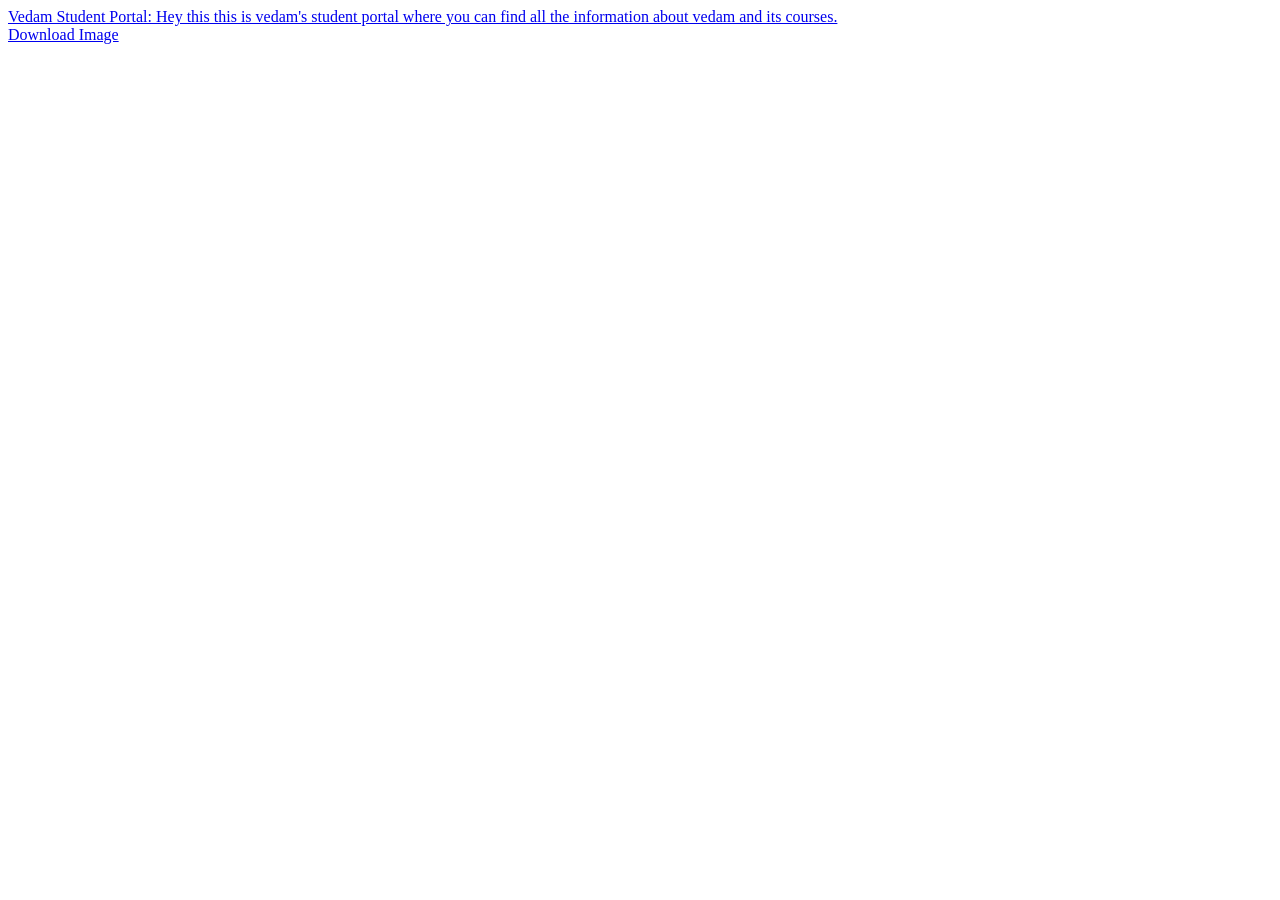
<file: index.html>
<!--Class 3 of the Web Dev-->

<!--! +tab -->
<! DOCTYPE html>
 <html lang="en">

 <head>
     <!--extra info-->
     <meta charset="UTF-8">
  <meta name="viewport" content="width=device-width, initial-scale=1.0">
  <title>I am a Title Of Akshay</title>   <!--title displays on the top of the webpage 
                                                           basically website name-->

 </head>

<body>
     <!--content-->
     <!--target (to open the link)-->
     <a 
     href="https://student.vedam.org"
     target="_blank"
       >Vedam Student Portal: Hey this this is vedam's student portal where you can find all the information about vedam and its courses.
     <!--Self = same page & Blank = new page-->
     <br>
     </a>
    
     <!--download-->
    
     <a 
     href="./download.jpeg"
     download
         >Download Image<!-- This will download the image when clicked -->
     </a>
    
</body>
</file>
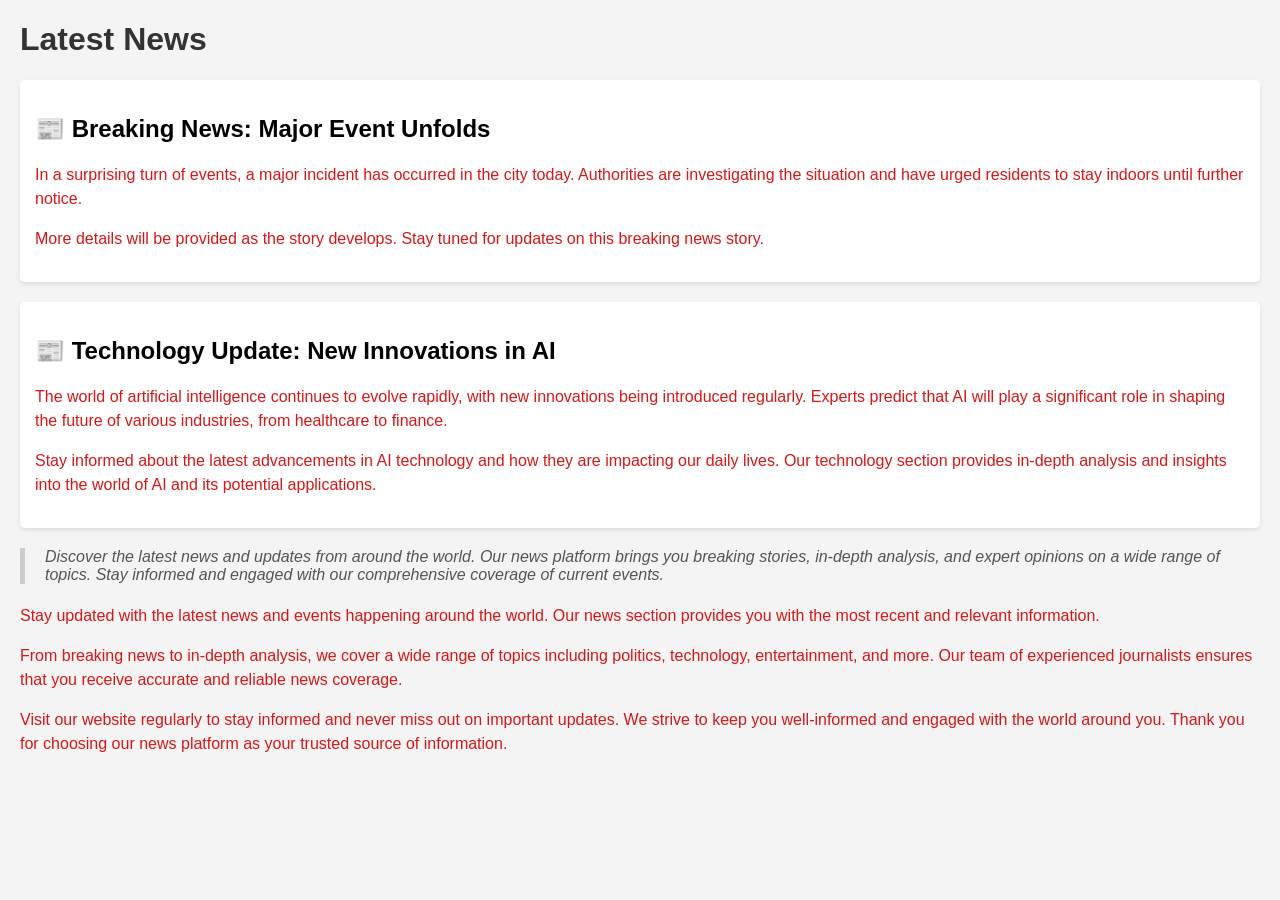
<file: class_11.html>
<!DOCTYPE html>
<html lang="en">
<head>
    <meta charset="UTF-8">
    <meta name="viewport" content="width=device-width, initial-scale=1.0">
    <title>Latest News</title>
</head>
<style>
    h2::before {
        content: "📰 ";
    }

    p{
        font-size: 16px;
        line-height: 1.5;
        color: #d71717;
    }
    body {
        font-family: Arial, sans-serif;
        margin: 20px;
        background-color: #f4f4f4;
    }
    h1 {
        color: #333;
    }
    article.new {
        background-color: #fff;
        padding: 15px;
        margin-bottom: 20px;
        border-radius: 5px;
        box-shadow: 0 2px 4px rgba(0, 0, 0, 0.1);
    }
    blockquote {
        font-style: italic;
        color: #555;
        margin: 20px 0;
        padding-left: 20px;
        border-left: 5px solid #ccc;
    }
</style>
<body>
    <h1>Latest News</h1>
    <article class="new">
        <h2>Breaking News: Major Event Unfolds</h2>
        <p>In a surprising turn of events, a major incident has occurred in the city today. Authorities are investigating the situation and have urged residents to stay indoors until further notice.</p>
        <p>More details will be provided as the story develops. Stay tuned for updates on this breaking news story.</p>
    </article>
    <article class="new">
        <h2>Technology Update: New Innovations in AI</h2>
        <p>The world of artificial intelligence continues to evolve rapidly, with new innovations being introduced regularly. Experts predict that AI will play a significant role in shaping the future of various industries, from healthcare to finance.</p>
        <p>Stay informed about the latest advancements in AI technology and how they are impacting our daily lives. Our technology section provides in-depth analysis and insights into the world of AI and its potential applications.</p>
    </article>
    <blockquote>
        Discover the latest news and updates from around the world. Our news platform brings you breaking stories, in-depth analysis, and expert opinions on a wide range of topics. Stay informed and engaged with our comprehensive coverage of current events.
    </blockquote>
    <p>Stay updated with the latest news and events happening around the world. Our news section provides you with the most recent and relevant information.</p>
    <p>From breaking news to in-depth analysis, we cover a wide range of topics including politics, technology, entertainment, and more. Our team of experienced journalists ensures that you receive accurate and reliable news coverage.</p>
    <p>Visit our website regularly to stay informed and never miss out on important updates. We strive to keep you well-informed and engaged with the world around you. Thank you for choosing our news platform as your trusted source of information.</p>
</body>
</html>
</file>
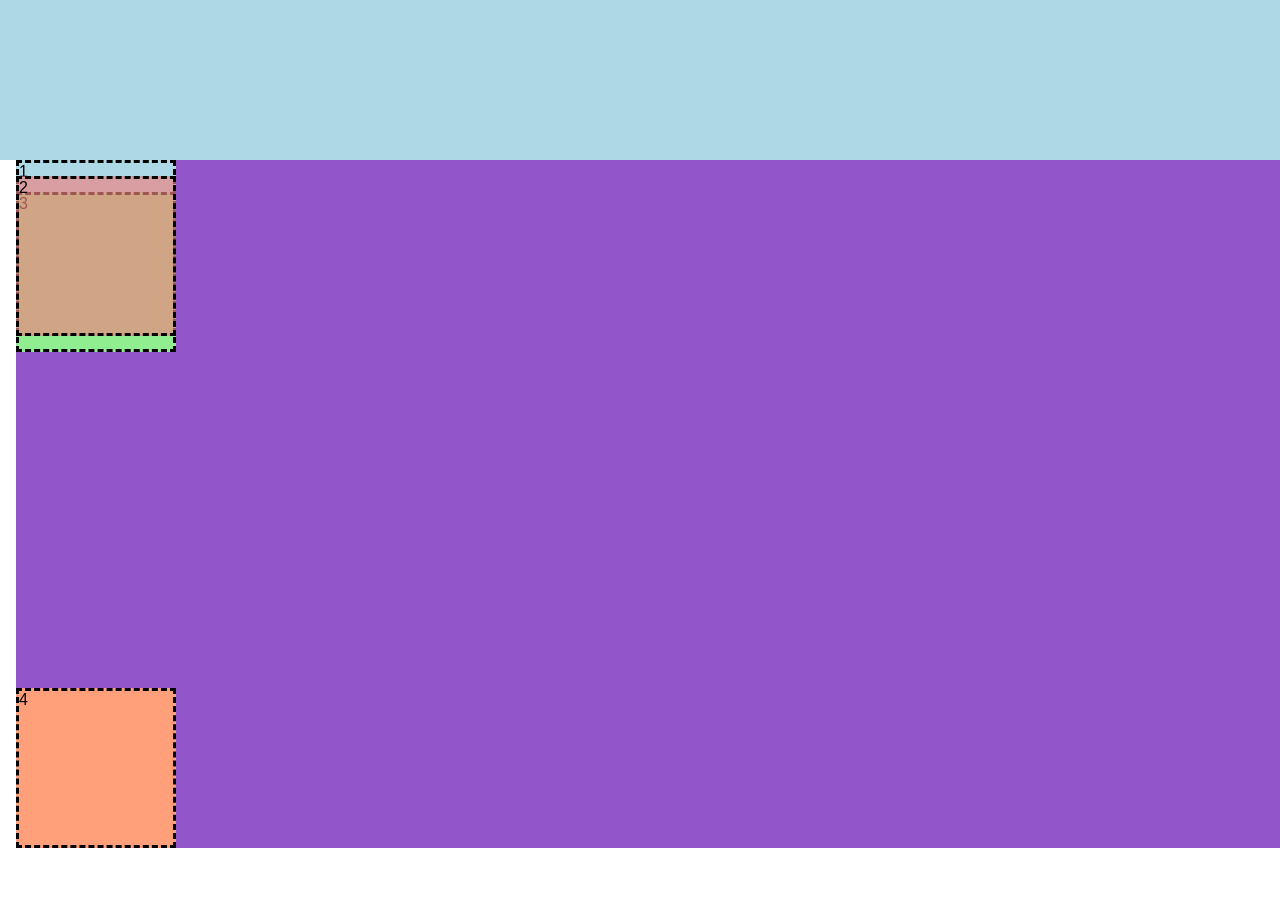
<file: class_13.html>
<!DOCTYPE html>
<html lang="en">
<head>
    <meta charset="UTF-8">
    <meta http-equiv="X-UA-Compatible" content="IE=edge">
    <meta name="viewport" content="width=device-width, initial-scale=1.0">
    <title>Stacking Context</title>
    <style>
        * {
            box-sizing: border-box;
            margin: 0;
            padding: 0;
            font-family: sans-serif;
        }
        .parent {
            margin-left: 1rem;
            background-color: rgb(146, 85, 202);
        }
        .box {
            width: 10rem;
            height: 10rem;
            margin-bottom: 1rem;
            border: dashed;
        }
        /* template starts from here  */
        /*  */
        .box-3 {
            background-color: lightgreen;
            position: relative;
            top: -20rem;
        }
        .box-2 {
            background-color: rgba(240, 128, 128, 0.664);
            position: relative;
            top: -10rem;
            z-index: 2;
        }
        .box-1 {
            background-color: lightblue;
        }
        .box-4 {
            background-color: lightsalmon;
        }
        .new-box {
            height: 10rem;
            background-color: lightblue;
        }
    </style>
</head>
<body>
    <div class="new-box"></div>
    <div class="parent">
        <div class="box box-1">1</div>
        <div class="box box-2">2</div>
        <div class="box box-3">3</div>
        <div class="box box-4">4</div>
    </div>
</body>
</html>
</file>
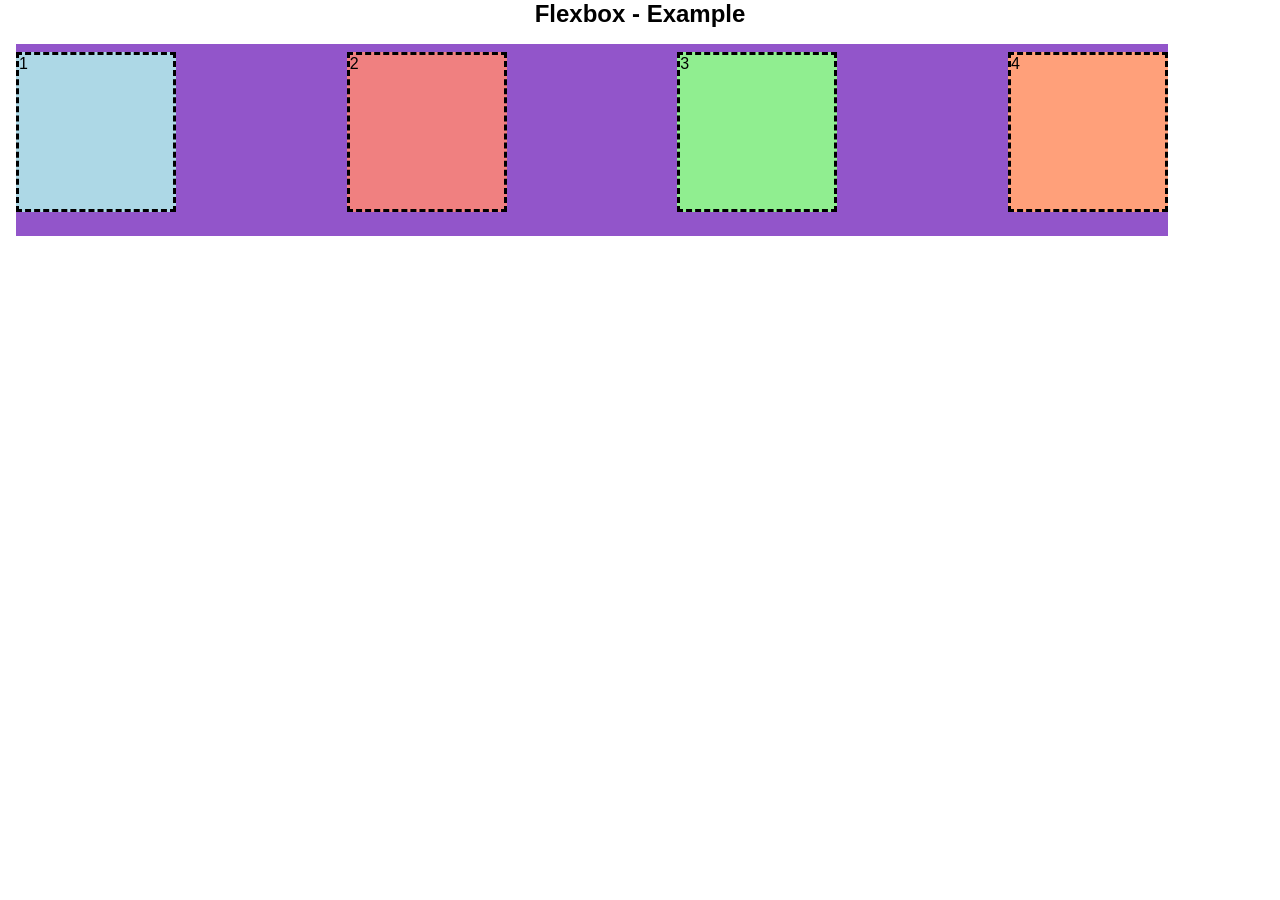
<file: class_14.html>
<!DOCTYPE html>
<html lang="en">

<head>
    <meta charset="UTF-8">
    <meta http-equiv="X-UA-Compatible" content="IE=edge">
    <meta name="viewport" content="width=device-width, initial-scale=1.0">
    <title>Sticky</title>
    <style>
        * {
            box-sizing: border-box;
            margin: 0;
            padding: 0;
            font-family: sans-serif;
        }

        h2 {
            margin-bottom: 1rem;
            ;
            text-align: center;
        }

        .parent {
            margin-left: 1rem;
            background-color: rgb(146, 85, 202);
            width: 90vw;
            display: flex;
            height: 12rem;
            justify-content: space-between ;
            align-items: center;
            

        }
        .box {
            width: 10rem;
            height: 10rem;
            margin-bottom: 1rem;
            border: dashed;
        }

        .box-1 {
            background-color: lightblue;
        }

        .box-2 {
            background-color: rgb(240, 128, 128);
        }

        .box-3 {
            background-color: lightgreen;
        }

        .box-4 {
            background-color: lightsalmon;
        }
    </style>
</head>

<body>
    <h2>Flexbox - Example</h2>

    <div class="parent">
        <div class="box box-1">1</div>
        <div class="box box-2">2</div>
        <div class="box box-3">3</div>
        <div class="box box-4">4</div>
    </div>
</body>

</html>
</file>
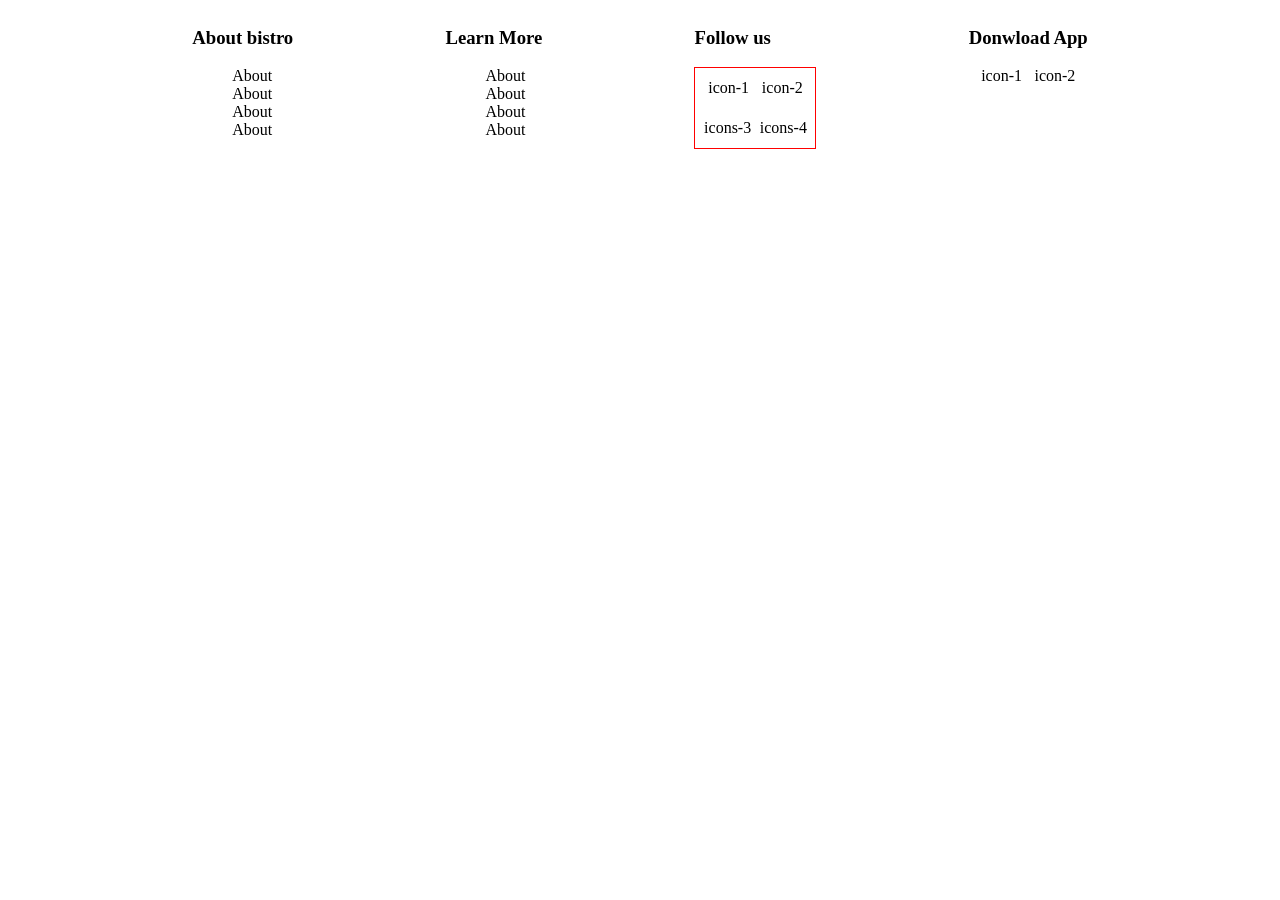
<file: class_14_footer.html>
<!DOCTYPE html>
<html lang="en">

<head>
    <meta charset="UTF-8">
    <meta name="viewport" content="width=device-width, initial-scale=1.0">
    <title>Document</title>
</head>

<body>
    <style>
        footer {
            margin-left: 2rem;
            margin-right: 2rem;
            display: flex;
            justify-content: space-evenly;
        }

        ul {
            list-style: none;
        }

        .image-parent {
            display: flex;
            justify-content: space-evenly;
        }
        .icon-parent{
            display: flex;
            border:1px solid red; 
            width:120px;
            /* /mutliple lines of laignment */
            flex-wrap:wrap;
            height: 5rem;
            justify-content: space-evenly;
            align-items: center;
        
        }
    </style>
    <footer>

        <div class="about">
            <h3>About bistro</h3>
            <ul>
                <li>About</li>
                <li>About</li>
                <li>About</li>
                <li>About</li>
            </ul>
        </div>
        <div class="learn-more">
            <h3>Learn More</h3>
            <ul>
                <li>About</li>
                <li>About</li>
                <li>About</li>
                <li>About</li>
            </ul>
        </div>
        <div class="follow-us">
            <h3>Follow us</h3>
            <div class="icon-parent">
<div class="icon">icon-1</div>
<div class="icon">icon-2</div>
<div class="icon">icons-3</div>
<div class="icon">icons-4</div>
            </div>
            
        </div>
        <div class="download">
            <h3>Donwload App</h3>
            <div class="image-parent">
                <div class="image">icon-1</div>
                <div class="image">icon-2</div>
            </div>


        </div>
    </footer>
</body>

</html>
</file>
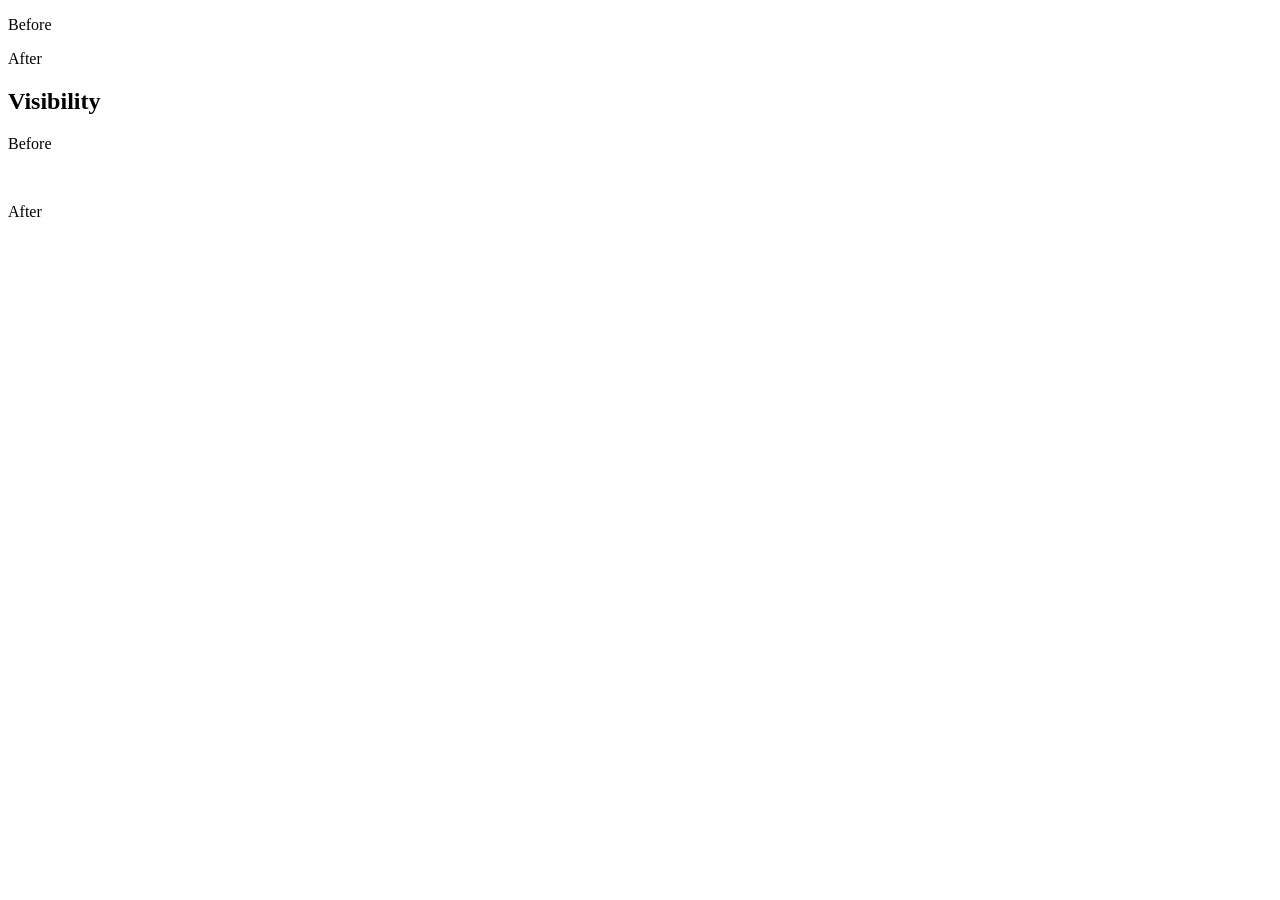
<file: class_15.html>
<!DOCTYPE html>
<html lang="en">
<head>
    <meta charset="UTF-8">
    <meta name="viewport" content="width=device-width, initial-scale=1.0">
    <title>Document</title>
</head>
<body>
    <!--
    display 
    block
    inline
    inline-block
    flex
    none
    -->
    
    <style>

.display-none{
    display: none;
}
.visibility-none{
    visibility: hidden;
}
    </style>
<p>Before</p>
<p class="display-none">I am hidden with display: none</p>
<p>After</p>

<h2>Visibility </h2>
<p>Before</p>
<p class="visibility-none">I am hidden with visibility: hidden</p>
<p>After </p>
</body>
</html>
</file>
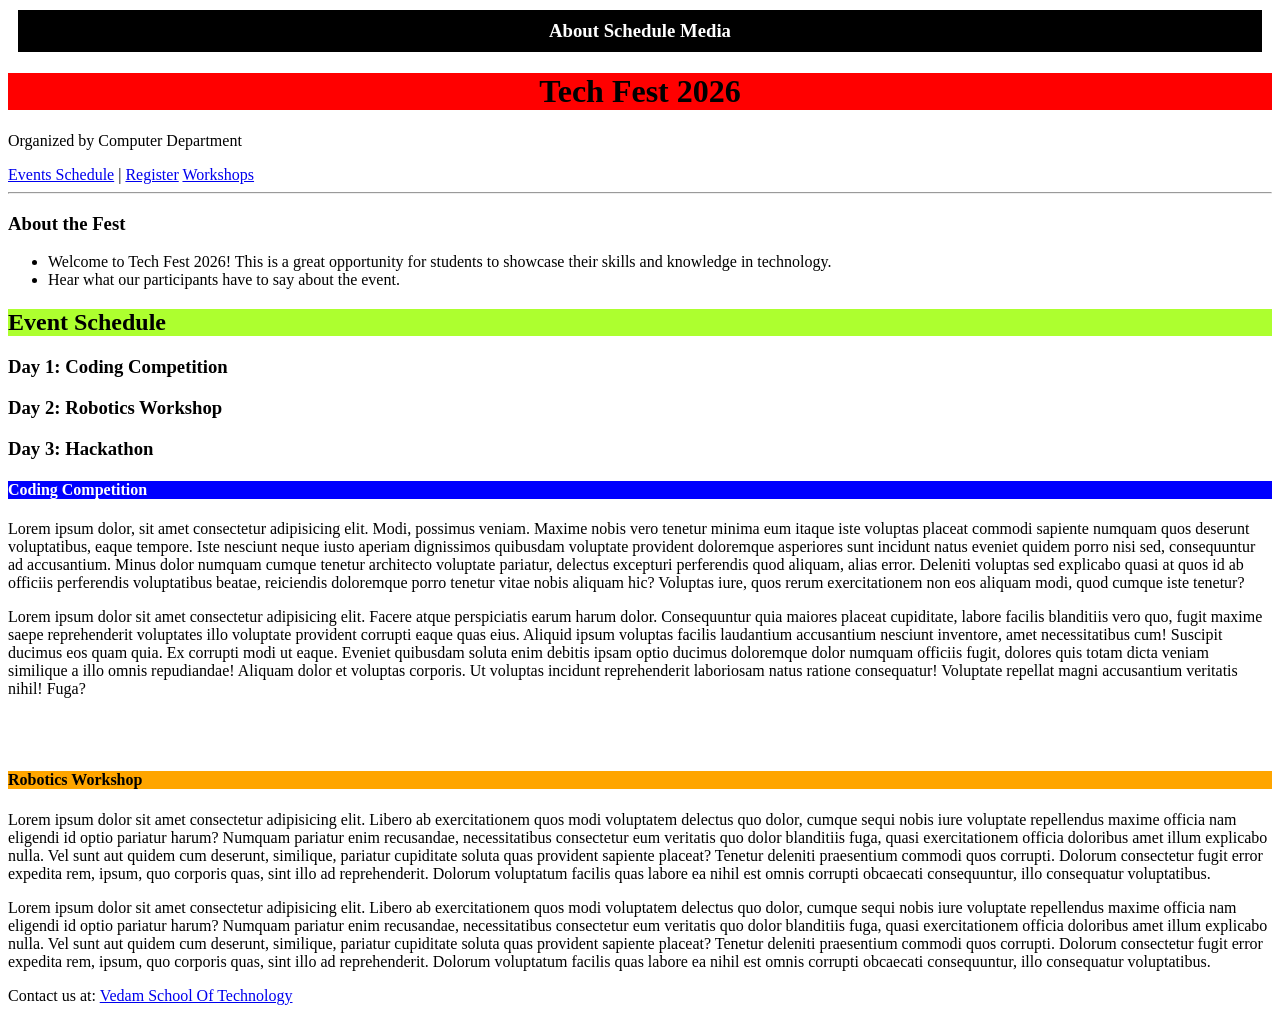
<file: class_5.html>
<!DOCTYPE html>
<html lang="en">
<head>
    <style>
        
        html {
            scroll-behavior: smooth;
        }
        #event-schedule {
            background-color: greenyellow;
            
        }
        .bg-green {
            background-color: green;
        }
        #coding-competition {
            background-color: blue;
            color: white;
        }
        #robotics-workshop {
            background-color: orange;
        }
        
        #tech-fest {
            background-color: red;
            text-align: center;
        }
    
       #about-schedule-media {
            background-color: black;
            color: white;
            padding: 10px;
            margin: 10px;
            text-align: center;
        }

    </style>
    
    <meta charset="UTF-8">
    <meta name="viewport" content="width=device-width, initial-scale=1.0">
    <title>College Event Page</title>
</head>

<body>

   <div>
        <h3 id="about-schedule-media">
            <span>About</span>
            <span>Schedule</span>
            <span>Media</span>
        </h3>
   
    <header>
        <h1 id="tech-fest">Tech Fest 2026</h1>
        <p>Organized by Computer Department</p>
        
        <!-- Navigation bar in one horizontal row -->
        <nav> 
            <a href="#event-schedule">Events Schedule</a> | 
            <a href="#coding-competition">Register</a>
            <a href="#robotics-workshop">Workshops</a>
        </nav>
    </header>

    <hr>

    <main>
        <section>
            <h3>About the Fest</h3>
           <ul>
            <li>Welcome to Tech Fest 2026! This is a great opportunity for students to showcase their skills and knowledge in technology.</li>
            <li>Hear what our participants have to say about the event.</li>
           </ul>

            <h2 id="event-schedule">Event Schedule</h2>
             
            <h3>Day 1: Coding Competition</h3>

            <h3>Day 2: Robotics Workshop</h3>
            
            <h3>Day 3: Hackathon</h3>

            <h4 id="coding-competition" class="bg-green">Coding Competition</h4>
            <p>Lorem ipsum dolor, sit amet consectetur adipisicing elit. Modi, possimus veniam. Maxime nobis vero tenetur minima eum itaque iste voluptas placeat commodi sapiente numquam quos deserunt voluptatibus, eaque tempore. Iste nesciunt neque iusto aperiam dignissimos quibusdam voluptate provident doloremque asperiores sunt incidunt natus eveniet quidem porro nisi sed, consequuntur ad accusantium. Minus dolor numquam cumque tenetur architecto voluptate pariatur, delectus excepturi perferendis quod aliquam, alias error. Deleniti voluptas sed explicabo quasi at quos id ab officiis perferendis voluptatibus beatae, reiciendis doloremque porro tenetur vitae nobis aliquam hic? Voluptas iure, quos rerum exercitationem non eos aliquam modi, quod cumque iste tenetur?</p>
            <p>Lorem ipsum dolor sit amet consectetur adipisicing elit. Facere atque perspiciatis earum harum dolor. Consequuntur quia maiores placeat cupiditate, labore facilis blanditiis vero quo, fugit maxime saepe reprehenderit voluptates illo voluptate provident corrupti eaque quas eius. Aliquid ipsum voluptas facilis laudantium accusantium nesciunt inventore, amet necessitatibus cum! Suscipit ducimus eos quam quia. Ex corrupti modi ut eaque. Eveniet quibusdam soluta enim debitis ipsam optio ducimus doloremque dolor numquam officiis fugit, dolores quis totam dicta veniam similique a illo omnis repudiandae! Aliquam dolor et voluptas corporis. Ut voluptas incidunt reprehenderit laboriosam natus ratione consequatur! Voluptate repellat magni accusantium veritatis nihil! Fuga?

            </p>
        </section>
        <br>
        <br>
        <section>
            <h4 id="robotics-workshop">Robotics Workshop</h4>
            <p>Lorem ipsum dolor sit amet consectetur adipisicing elit. Libero ab exercitationem quos modi voluptatem delectus quo dolor, cumque sequi nobis iure voluptate repellendus maxime officia nam eligendi id optio pariatur harum? Numquam pariatur enim recusandae, necessitatibus consectetur eum veritatis quo dolor blanditiis fuga, quasi exercitationem officia doloribus amet illum explicabo nulla. Vel sunt aut quidem cum deserunt, similique, pariatur cupiditate soluta quas provident sapiente placeat? Tenetur deleniti praesentium commodi quos corrupti. Dolorum consectetur fugit error expedita rem, ipsum, quo corporis quas, sint illo ad reprehenderit. Dolorum voluptatum facilis quas labore ea nihil est omnis corrupti obcaecati consequuntur, illo consequatur voluptatibus.</p>
            <p>Lorem ipsum dolor sit amet consectetur adipisicing elit. Libero ab exercitationem quos modi voluptatem delectus quo dolor, cumque sequi nobis iure voluptate repellendus maxime officia nam eligendi id optio pariatur harum? Numquam pariatur enim recusandae, necessitatibus consectetur eum veritatis quo dolor blanditiis fuga, quasi exercitationem officia doloribus amet illum explicabo nulla. Vel sunt aut quidem cum deserunt, similique, pariatur cupiditate soluta quas provident sapiente placeat? Tenetur deleniti praesentium commodi quos corrupti. Dolorum consectetur fugit error expedita rem, ipsum, quo corporis quas, sint illo ad reprehenderit. Dolorum voluptatum facilis quas labore ea nihil est omnis corrupti obcaecati consequuntur, illo consequatur voluptatibus.</p>
        </section>
    </main>

    <footer>
        <p>Contact us at: <a href="https://vedam.org">Vedam School Of Technology</a></p>
    </footer>
</body>
</html>
</file>
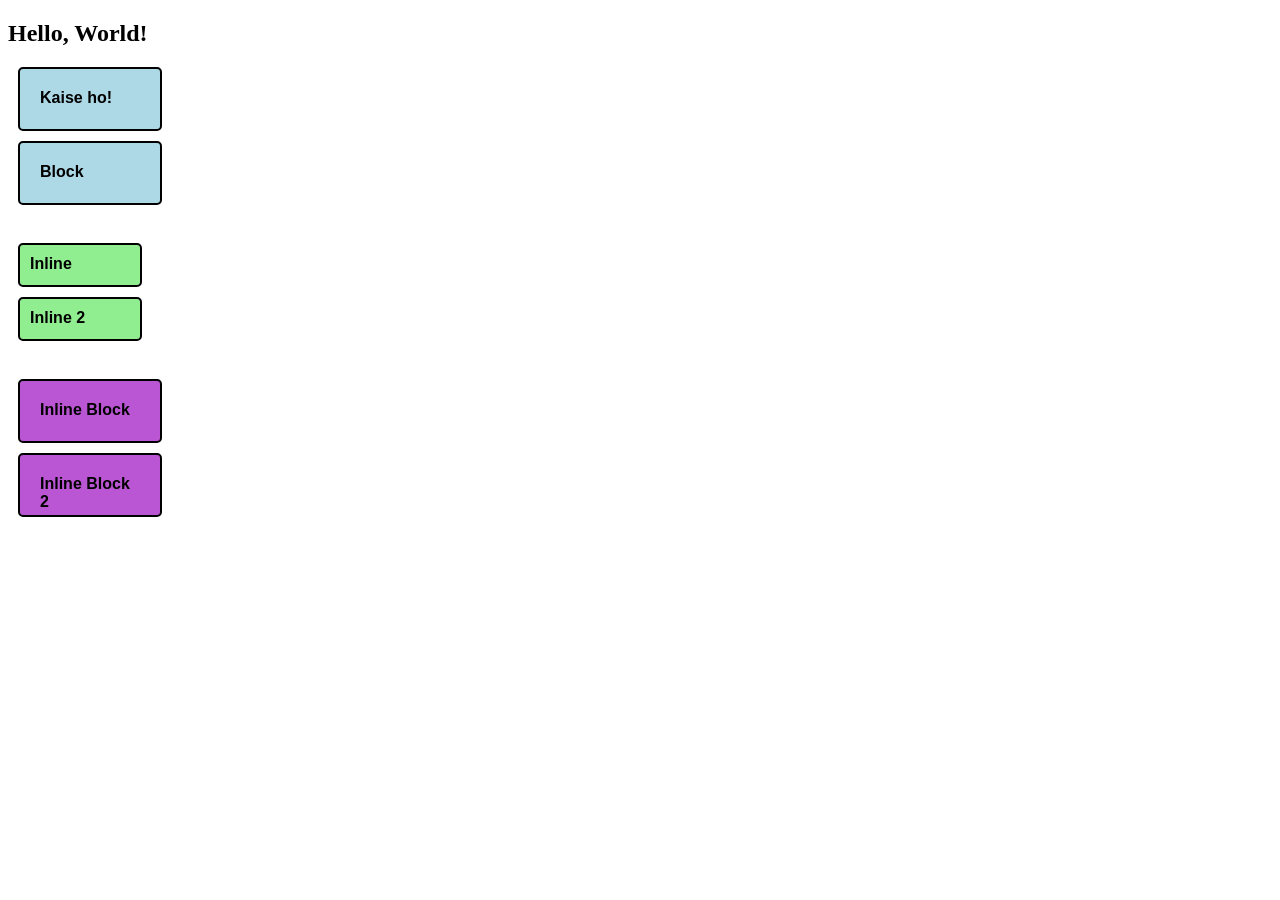
<file: display.html>
<!DOCTYPE html>
<html lang="en">

<head>
    <meta charset="UTF-8">
    <meta http-equiv="X-UA-Compatible" content="IE=edge">
    <meta name="viewport" content="width=device-width, initial-scale=1.0">
    <title>Document</title>
</head>
<style>
    .block,
    .inline,
    .inline_block {
        font-weight: bold;
        font-family: sans-serif;
    }


    /* template starts from here */
    .block {
        /* height, width, p,m,border */
        background-color: lightblue; /* background color */
        padding: 20px; /* padding */
        width: 100px; /* width */
        height: 20px; /* height */
        margin: 10px; /* margin */
        border: 2px solid black; /* border */
        border-radius: 5px; /* border radius */
        
    }

    .inline {
        background-color: lightgreen;
        padding: 10px;
        width: 100px;
        height: 20px;
        margin: 10px;
        border: 2px solid black;
        border-radius: 5px;
    }

    .inline_block {
        background-color: mediumorchid; 
        padding: 20px;
        width: 100px;
        height: 20px;
        margin: 10px; 
        border: 2px solid black;
        border-radius: 5px;
    }
</style>

<body>
</body>
    <h2>Hello, World!</h2>
    <div class="block">Kaise ho!</div>  
    <div class="block">Block</div> 
    <br>
    <div class="inline">Inline</div>
    <div class="inline">Inline 2</div>
    <br>
    <div class="inline_block">Inline Block</div>
    <div class="inline_block">Inline Block 2</div>
</body>
</html>

<!--
Block:
1).next element will be in new line
2).padding and margin will be applied on all sides
3).width and height will be applied
4).border will be applied on all sides

Inline:
1).next element will be on the same line
2).padding and margin will be applied on left and right sides only
3).width and height will not be applied
4).border will be applied on all sides

Inline-Block:
1).next element will be on the same line
2).padding and margin will be applied on all sides
3).width and height will be applied
4).border will be applied on all sides
-->
</file>
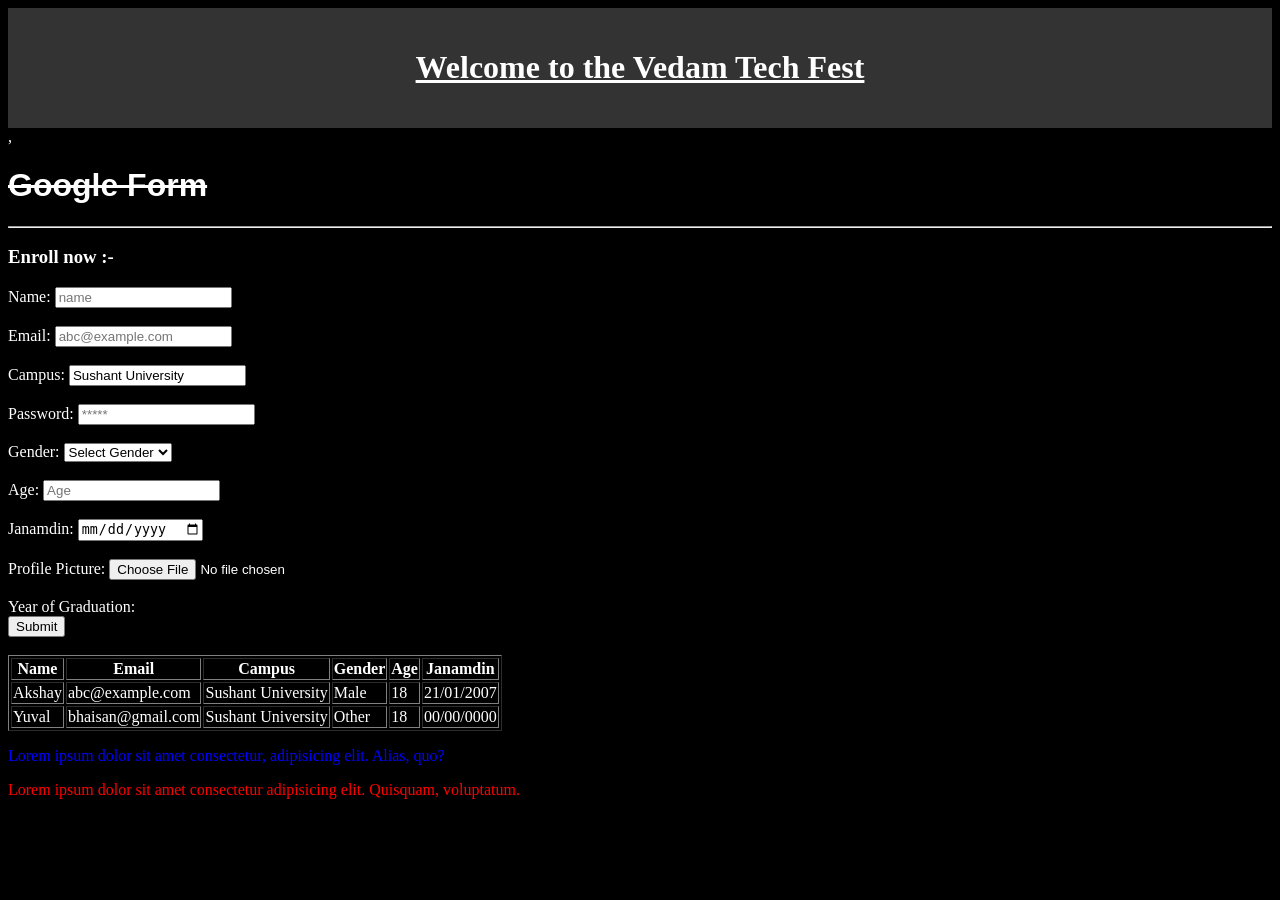
<file: google_form.html>
<!DOCTYPE html> 
<html lang="en">    
    <head>
        <header style="background-color: #333; color: white; padding: 20px; text-align: center; text-decoration: underline;">
            <h1>Welcome to the Vedam Tech Fest</h1>
        </header>
        
        <meta charset="UTF-8">
        <meta name="viewport" content="width=device-width, initial-scale=1.0">
        <title>Google Form</title>
        <link rel="stylesheet" href="style.css"> , <!--internal styling : single file apply-->
    
    </head>

    <body>
        <h1 style="font-family: 'Gill Sans', 'Gill Sans MT', Calibri, 'Trebuchet MS', sans-serif;
        text-decoration: line-through;
        text-col">Google Form</h1>
       
        <hr>

        <h3>Enroll now :-</h3>
       
    <form>
        <div>
            <label for="name">Name:</label>
            <input type="text" id="name" placeholder="name" required>
        </div>
        
        <br>                                                                                                                                                                                                                                                                                                                                                                                                                                                                                                                                                                                                                                                                                                                                                                                                                                                                                                                                                                                                                                                                                                                                                                                                                                                                                                                                                                                                                                                                                                                                                                                                                                                                                                                                                                                                                                                                                                                                                                                                                                                                                                                                                                                                                                                                                                                                                                                                                                                                                                                                                                                                                                                                                                                                                                                                                                                                                                                                                                                                                                                                                                                                                                                                                                                                                                                                                                                                                                                                                                                                                                                                                                                                                                                                                                                                                                                                                                                                                                                                                                                                                                                                                                                                                                                                                                                                                                                                                                                                                                                                                                                                                                                                                                                                                                                                                                                                                                                                                                                                                                                                                                                                                                                                                                                                                                                                                                                                             
        
        <div>
            <label for="email">Email:</label>
            <input type="email" id="email" placeholder="abc@example.com" required>
        </div>
        
        <br>
        
        <div>
            <label for="campus">Campus:</label>
            <input type="text" id="campus" readonly value="Sushant University" required>
        </div>
        
        <br>

        <div>
            <label for="password">Password:</label>
            <input type="password" id="password" placeholder="*****" required>
        </div>
    
        <br>

        <div>
            <label for="gender">Gender:</label>
            <select id="gender" required>
                <option value="">Select Gender</option>
                <option value="male">Male</option>
                <option value="female">Female</option>
                <option value="other">Other</option>
            </select>
        </div>
       
        <br>

        <div>
            <label for="age">Age:</label>
            <input type="number" id="age" placeholder="Age" min="0" required>
        </div>

        <br>

        <div>
            <label for="dob">Janamdin:</label>
            <input type="date" id="dob" required>
        </div>
    
        <br>

        <div>
            <label for="Profile_Pic">Profile Picture:</label>
            <input type="file" id="Profile_Pic" required>
        </div>
    
        <br>
    
        <div>
            <span>Year of Graduation:</span>
        </div>

        <div>
            <button type="submit">Submit</button>
        </div>
        
        <br>

        <div>
            <table border="1">
                <tr>
                    <th>Name</th>
                    <th>Email</th>
                    <th>Campus</th>                    
                    <th>Gender</th>
                    <th>Age</th>
                    <th>Janamdin</th>                  
                </tr>
               
                <tr>
                    <td>Akshay</td>
                    <td>abc@example.com</td>
                    <td>Sushant University</td>
                    <td>Male</td>
                    <td>18</td>
                    <td>21/01/2007</td>                        
                </tr>
            
            <tr>
                <td>Yuval</td>
                <td>bhaisan@gmail.com</td>
                <td>Sushant University</td>
                <td>Other</td>
                <td>18</td>
                <td>00/00/0000</td>
            </tr>
            </table> 
        </div>
     </form>
         
        <p>Lorem ipsum dolor sit amet consectetur, adipisicing elit. Alias, quo? </p>
         <!--incline styling : only on the element-->
         
        <p style="color: red;">Lorem ipsum dolor sit amet consectetur adipisicing elit. Quisquam, voluptatum.</p>
         
    </body>
</file>
<file: style.css>
/* it can be applied on the multiple files*/

body{
    background-color: black;
    color: white;
}

p{
    color: blue;
}
</file>
